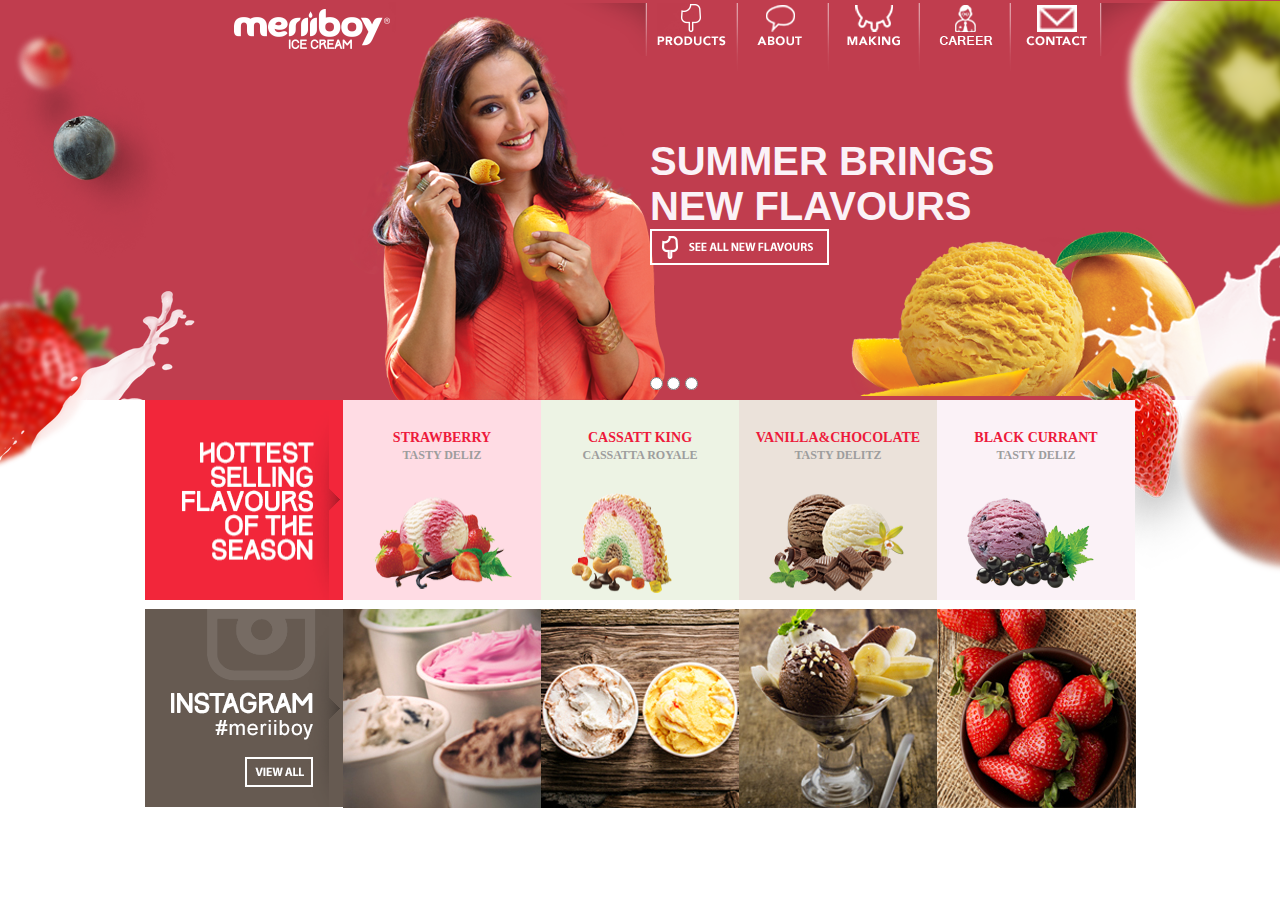
<file: index.html>
<!DOCTYPE html>
<html lang="en">

<head>
    <meta charset="UTF-8">
    <meta name="viewport" content="width=device-width, initial-scale=1.0">

    <title>Home | Meriiboy</title>
    <link rel="icon" href="image/logo1.jpg">
    <link rel="stylesheet" href="style.css">
</head>

<body>
    <dz class="main">
        <!-- introsection -->
        
        <div class="intro">
            <div class="manju">
                <img src="image/manju.png" alt="">
            </div>
            <div class="manjuleftf">
                <img src="image/berry.png" alt="">
            </div>
            <div class="manjurightf">
                <img src="image/kiwi.png" alt="">
            </div>
            <div class="manjuleftf2">
                <img src="image/strawberry.png" alt="">
            </div>
            <div class="manjurightf2">
                <img src="image/fruits.png" alt="">
            </div>
            <h1 class="text3">SUMMER BRINGS
                <br>
                NEW FLAVOURS
            </h1>
            <img class="imgf" src="image/btn-in-banner.png" alt="">
             <div class="imgm"></div>
             <div class="button">
                <input class="select" type="radio">
                <input class="select" type="radio">
                <input class="select" type="radio">
             </div>
             <!-- navbar -->
 
            <div class="navbar">
                <div class="logo-nav">
                    <div class="logo"></div>
                </div>
                <div class="details-nav">
                    <section>
                        <img class="imagedetails" src="image/left-shadow.png" alt="">
                    </section>
                    <section>
                        <img class="imagedetails" src="image/product-btn.png" alt="">
                    </section>
                    <section>
                        <img class="imagedetails" src="image/center-divider.png" alt="">
                    </section>
                    <section>
                        <img class="imagedetails" src="image/about-btn.png" alt="">
                    </section>
                    <section>
                        <img class="imagedetails" src="image/center-divider.png" alt="">
                    </section>
                    <section>
                        <img class="imagedetails" src="image/making-btn.png" alt="">
                    </section>
                    <section>
                        <img class="imagedetails" src="image/center-divider.png" alt="">
                    </section>
                    <section>
                        <img class="imagedetails" src="image/career-btn.png" alt="">
                    </section>
                    <section>
                        <img class="imagedetails" src="image/center-divider.png" alt="">
                    </section>
                    <section>
                        <img class="imagedetails" src="image/contact-btn.png" alt="">
                    </section>
                    <section>
                        <img class="imagedetails" src="image/right-shadow.png" alt="">
                    </section>

                </div>
            </div>

        </div>

        <div class="items">
            <div class="bar-items">
                <div class="bar-items1">
                    <div class="iteam1">
                        <img class="im" src="image/hottest.png" alt="">
                    </div>
                    <div class="item2">
                        <h2 class="text1">STRAWBERRY</h2>
                        <h5 class="text2">TASTY DELIZ</h5>
                        <img class="image" src="image/hottest_01.png" alt="">
                    </div>
                    <div class="item3">
                        <h2 class="text1">CASSATT KING</h2>
                        <h5 class="text2">CASSATTA ROYALE</h5>
                        <img class="image" src="image/hottest_02.png" alt="">
                    </div>
                    <div class="item4">
                        <h2 class="text1">VANILLA&CHOCOLATE</h2>
                        <h5 class="text2">TASTY DELITZ</h5>
                        <img class="image" src="image/hottest_03.png" alt="">
                    </div>
                    <div class="item5">
                        <h2 class="text1">BLACK CURRANT</h2>
                        <h5 class="text2">TASTY DELIZ</h5>
                        <img class="image" src="image/hottest_04.png" alt="">
                    </div>
                </div>
                <div class="bar-items2">
                    <div class="bar2">
                        <img src="image/insta.png" alt="">
                    </div>
                    <div class="bar2">
                        <img src="image/ice1.jpg" alt="">
                    </div>

                    <div class="bar2">
                        <img src="image/2.jpg" alt="">
                    </div>

                    <div class="bar2">
                        <img src="image/3.jpg" alt="">
                    </div>

                    <div class="bar2">
                        <img src="image/4.jpg" alt="">
                    </div>


                </div>


            </div>
        </div>
        <div class="footer"></div>
        </div>
</body>

</html>
</file>
<file: style.css>
* {
    margin: 0;
    font-family: Arial, Helvetica, sans-serif;

}

.navbar {

    height: 68px;
    display: flex;
    background: transparent;
    margin-top: -401px;



}

.nav-logo {
    height: 52px;
    width: 162px;
    
}


.logo {
    background-image: url(image/meriiboy-logo.png);
    height: 52px;
    width: 162px;
    background-size: cover;
    margin-left: 234px;
    margin-top: 4px;
    cursor: pointer;
}

.details-nav {
    width: 718px;
    height: 68px;

    margin-left: 158px;
    display: flex;
    

}

.imagedetails {
    margin-top: 10px;
    margin-left: 10px;
    cursor: pointer;

}



.intro {
    background: #c03d4e;
    height: 400px;
    width: 100%;
}

.items {
    width: 100%;
    height: 398px;
    background: transparent;

}

.bar-items {
    width: 990px;
    height: 398px;
    background-color: rgb(255, 255, 255);
    margin-right: auto;
    margin-left: auto;
    
}

.item1 {
    width: 198px;
    height: 200px;
   


}

.item2 {
    width: 198px;
    height: 200px;
    background-color: #ffdce4;


}

.item3 {
    width: 198px;
    height: 200px;
    background-color: #edf3e4;


}

.item4 {
    width: 198px;
    height: 200px;
    background-color: #ebe2da;


}

.item5 {
    width: 198px;
    height: 200px;
    background-color: #fbf2f7;


}

.image {
    margin-top: 28px;
    margin-left: 30px;
}

.text1 {
    margin-top: 30px;
    color: #ed1a3b;
    font-size: 14px;
    font-family: "Avenir-Black";
    text-align: center;
    margin-bottom: 2px;
    font-weight: bold;
}

.text2 {
    margin-top: 0px;
    color: #9d9d9d;
    font-size: 12px;
    font-family: "Avenir-Black";
    text-align: center;
    margin-bottom: 2px;
}
.itemsdetails{
    width: 198px;
    height: 198px;
    display: flex;
}
.bar-items1{
    display: flex;
    width: 990px;
    height: 200px;

}
.bar-items2{
    width: 990px;
    height: 198px;
    background-color: #b69da1;
    display: flex;
    
}
.im{
    height: 200px;
    width: 198px;
}
.bar2{
    width: 198px;
    height: 198px;
    background-color: #635053;
}
.manju{
 
 width: 300px;
 height: 350px;
 margin-left: 350px;
 padding-top: 10px;
 
 

}
.manjuleftf{
    margin-top: -330px;
}
.manjurightf{
    float: right;
    margin-top: -262px;
}

.main{
    background: transparent;
}
.manjurightf2{
    float: right;
    margin-top: -390px;

}
.text3{
    font-size: 40px;
    font-family: "Helvetica";
    margin-top: -470px;
    margin-left: 650px;
    color: #fbf2f7;
}
.imgf{
    margin-left: 650px;
    cursor: pointer;
}
.imgm{
   width: 367px;
   height: 171px;
   background-image: url(image/mango.png);
   margin-left: 850px;
   margin-top: -44px;

}
.button{
    margin-left: 650px;
    margin-top: -20px;
   
}
.select{
    accent-color: red;
}
.footer{
    width: 100%;
    height: 80px;
    
}
</file>
